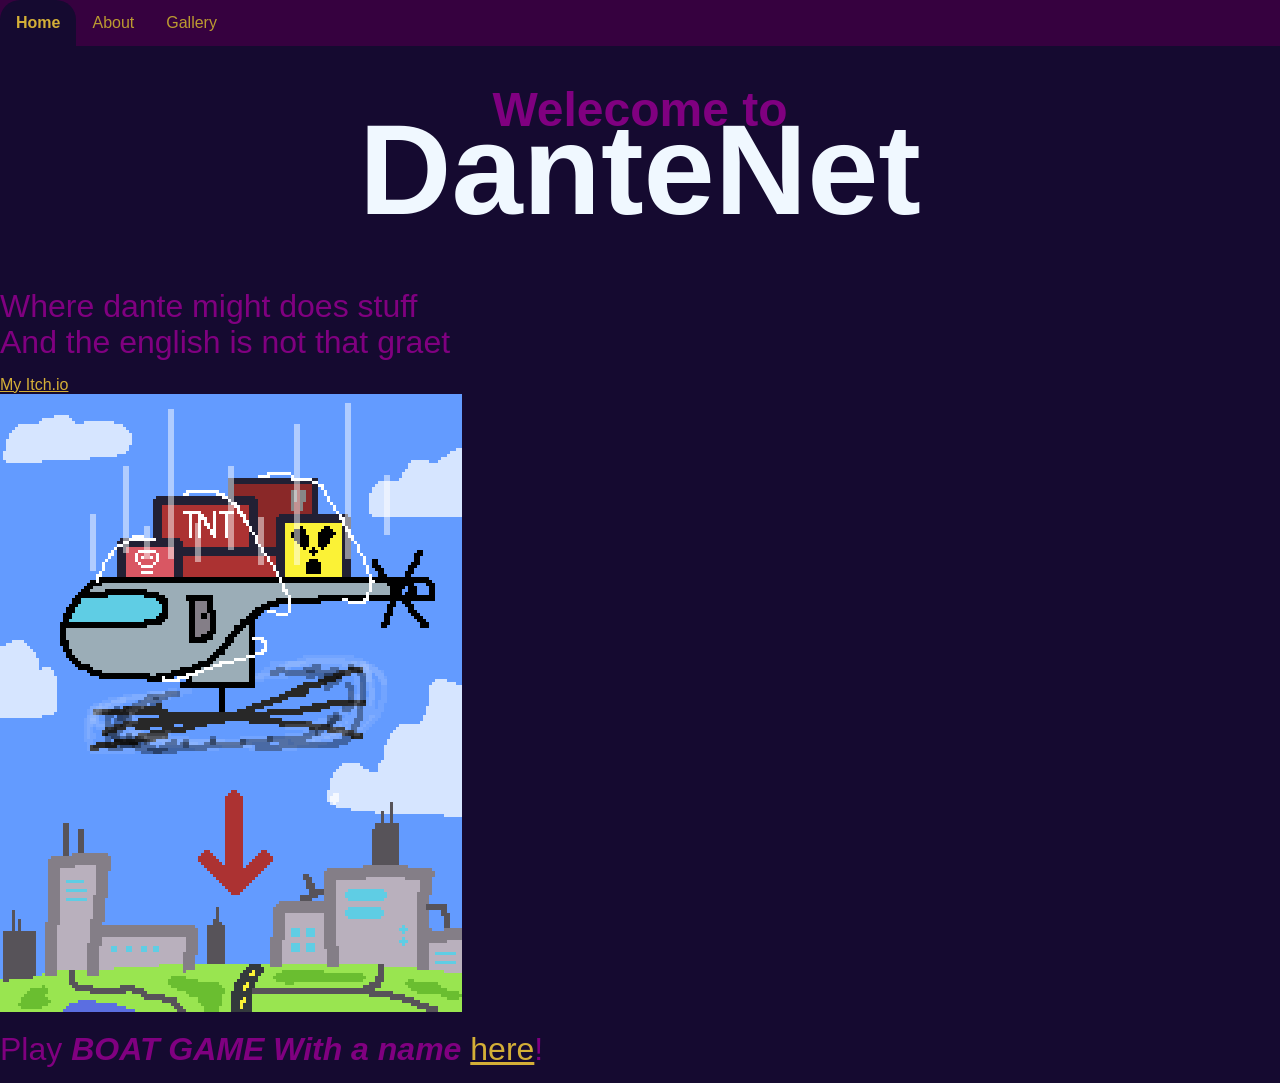
<file: index.html>
<!DOCTYPE html>
<html>
<head>
    <title>DanteNet</title>
    
    <!-- Load the default style sheed-->
    <link rel="icon" href="favicon.ico">
    <link rel="stylesheet" href="css/style.css">
</head>

<body>
    <ul>
        <li><a href="index.html" class="activePage">Home</a></li>
        <li><a href="about.html">About</a></li>
        <li><a href="gallery.html">Gallery</a></li>

    </ul>

    <div style="justify-self: center; max-width: 1200;">
        <h2>Welecome to</h2>
        <h1>DanteNet</h1>

        <p>Where dante might does stuff</p>
        <p>And the english is not that graet</p>

        <a href="https://DanteGraet.itch.io">My Itch.io</a>
        <br>
        <img src="image/gallery/droppacopter.png">

        <iframe allowtransparency="true" width="485" height="402" src="https://scratch.mit.edu/projects/embed/545055939/?autostart=true" frameborder="0" allowfullscreen></iframe>

    </div>
    
</body>

<footer>
    <p> Play <b><i>BOAT GAME With a name</i></b> <a href="https://scratch.mit.edu/projects/545055939/fullscreen/">here</a>!</p>
</footer>
<html>
</file>
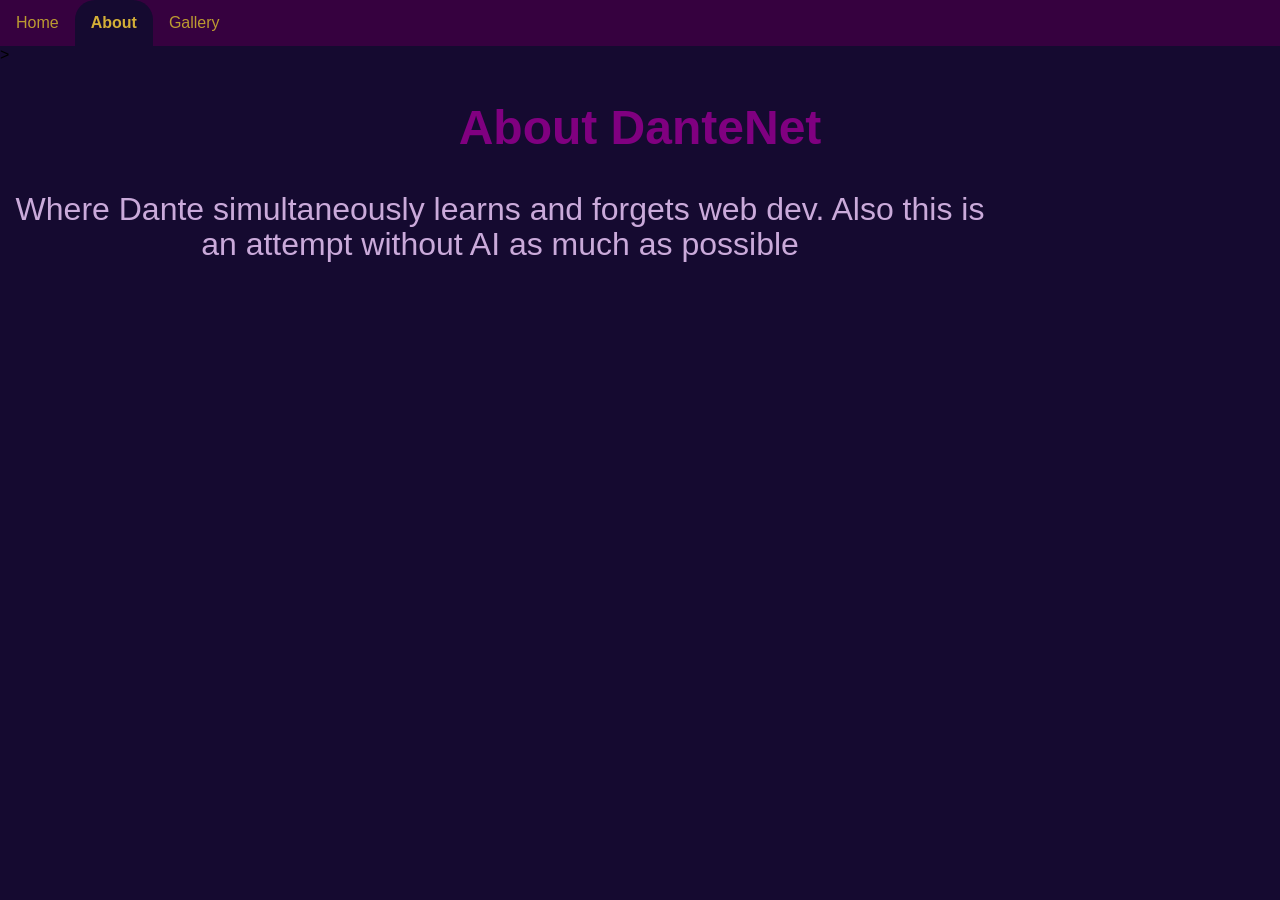
<file: about.html>
<!DOCTYPE html>
<html>
<head>
    <title>DanteNet</title>
    
    <!-- Load the default style sheed-->
    <link rel="icon" href="favicon.ico">
    <link rel="stylesheet" href="css/style.css">
</head>

<body>
    <ul style="z-index: 1000;">
        <li><a href="index.html">Home</a></li>
        <li><a href="about.html" class="activePage">About</a></li>
        <li><a href="gallery.html">Gallery</a></li>
    </ul>

    <!-- about -->>
    <div class="about">
        <h2>About DanteNet</h2>

        <p style="max-width: 1000px;">Where Dante simultaneously learns and forgets web dev. Also this is an attempt without AI as much as possible</p>
       
    </div>
</body>
<html>
</file>
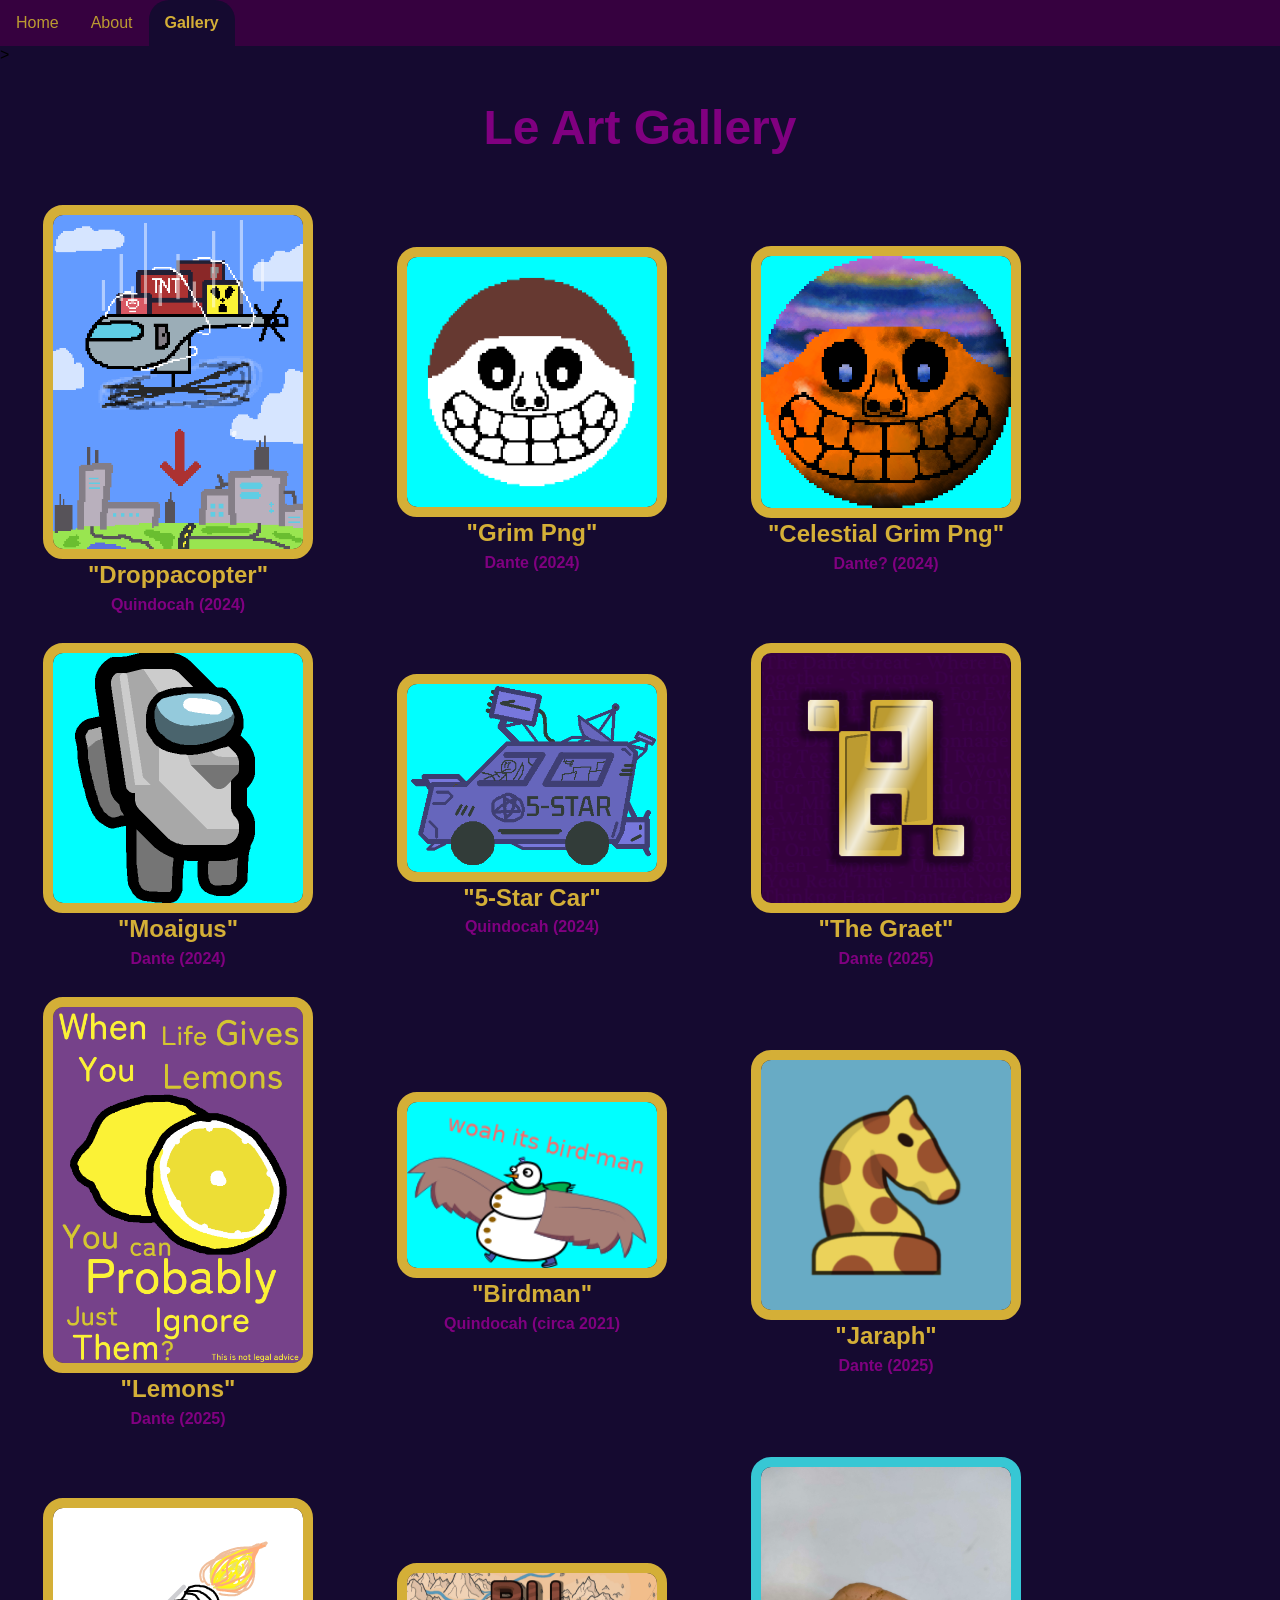
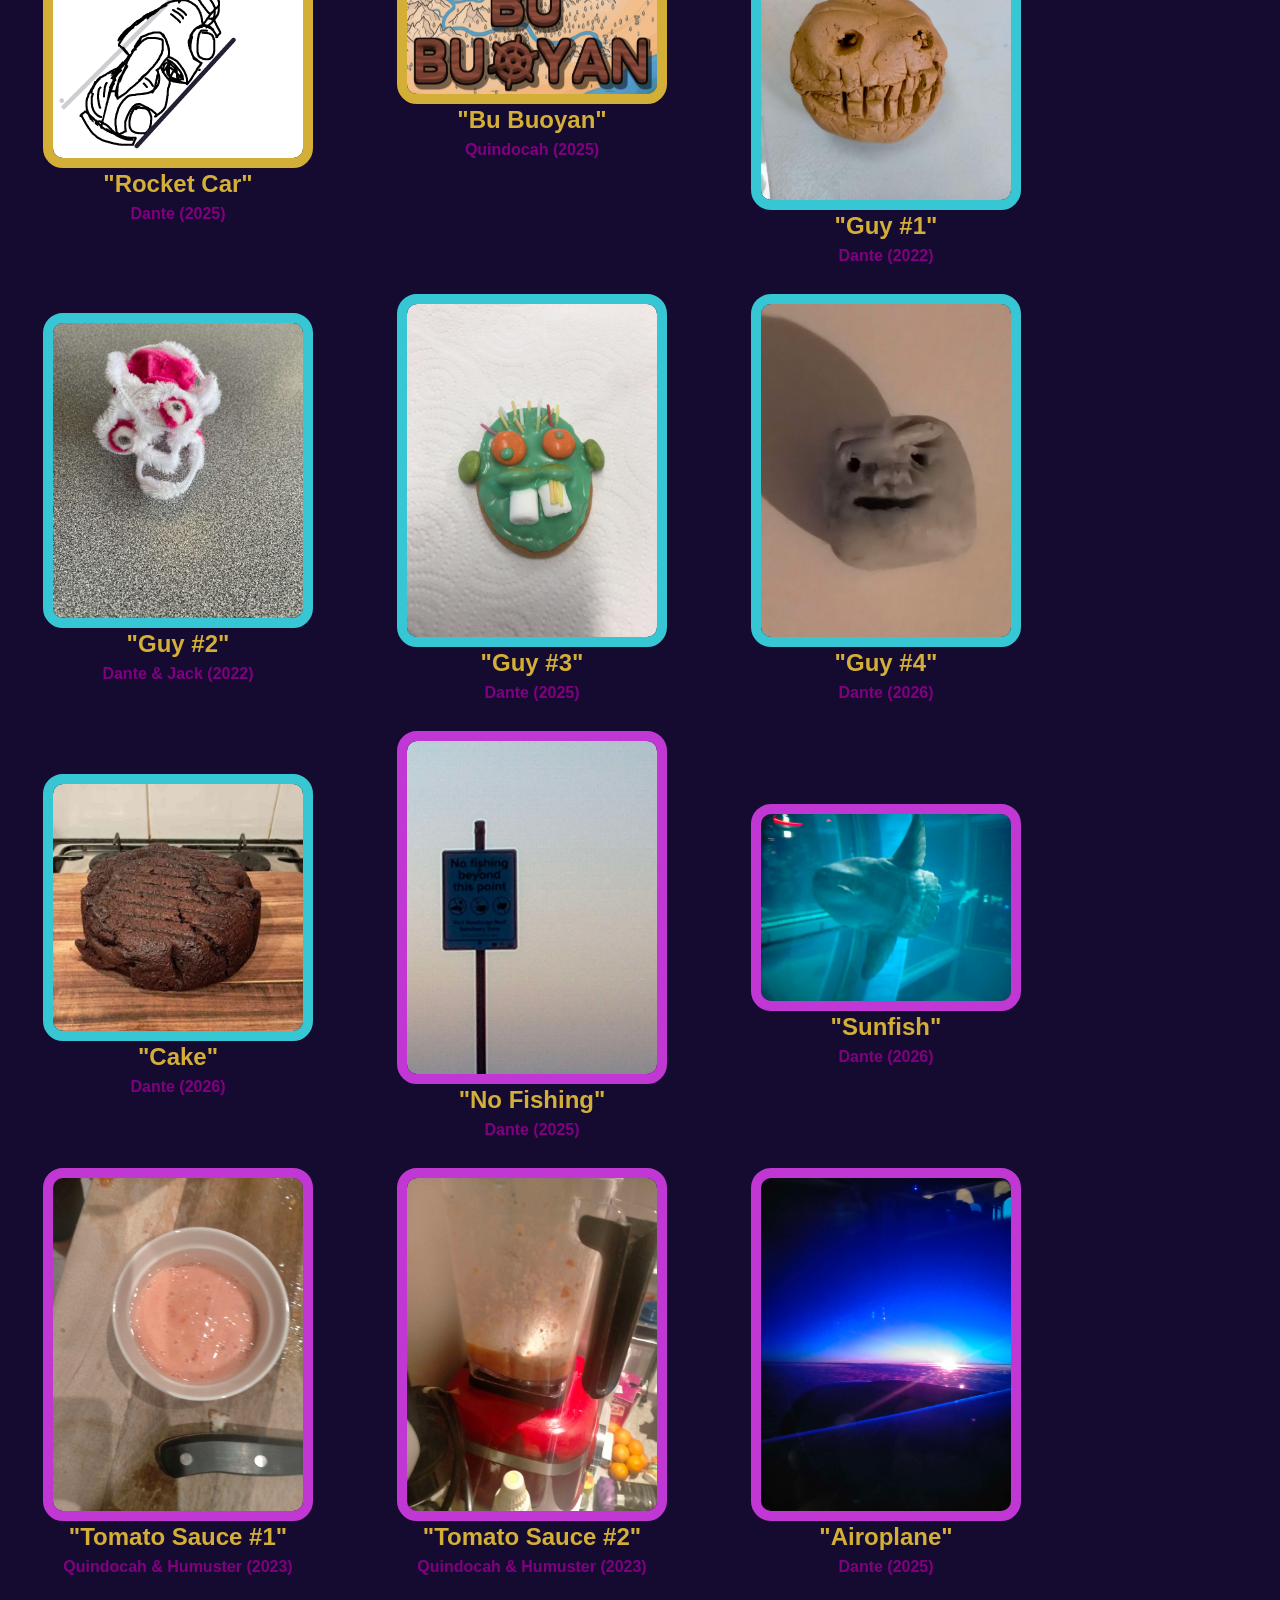
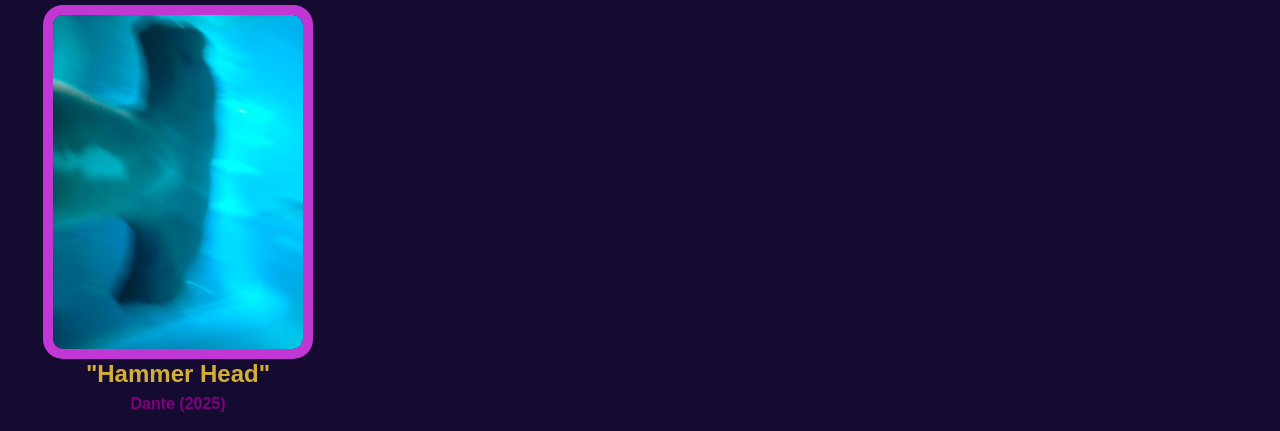
<file: gallery.html>
<!DOCTYPE html>
<html>
<head>
    <title>DanteNet</title>
    
    <!-- Load the default style sheed-->
    <link rel="icon" href="favicon.ico">
    <link rel="stylesheet" href="css/style.css">
</head>

<body>
    <ul style="z-index: 1000;">
        <li><a href="index.html">Home</a></li>
        <li><a href="about.html">About</a></li>
        <li><a href="gallery.html" class="activePage">Gallery</a></li>
    </ul>

    <!-- about -->>
    <div style="max-width: 1500; justify-content: center; justify-self: center;">
        <h2>Le Art Gallery</h2>

        <table class="gallery">
            <tr>
                <th>
                    <img src="image/gallery/droppacopter.png">
                    <h2>"Droppacopter"</h2>
                    <h3>Quindocah (2024)</h3>
                </th>
                <th>
                    <img src="image/gallery/grimPng.png" style="background-color: aqua;">
                    <h2>"Grim Png"</h2>
                    <h3>Dante (2024)</h3>
                </th>
                <th>
                    <img src="image/gallery/celestialGrimPng.png" style="background-color: aqua;">
                    <h2>"Celestial Grim Png"</h2>
                    <h3>Dante? (2024)</h3>
                </th>
            </tr>
            <tr>
                <th>
                    <img src="image/gallery/moaigus.png" style="background-color: aqua;">
                    <h2>"Moaigus"</h2>
                    <h3>Dante (2024)</h3>
                </th>
                <th>
                    <img src="image/gallery/5starCar.png" style="background-color: aqua;">
                    <h2>"5-Star Car"</h2>
                    <h3>Quindocah (2024)</h3>
                </th>
                <th>
                    <img src="image/gallery/danteGraet.png" style="background-color: aqua;">
                    <h2>"The Graet"</h2>
                    <h3>Dante (2025)</h3>
                </th>
            </tr>
            <tr>
                <th>
                    <img src="image/gallery/lemons.png" style="background-color: aqua;">
                    <h2>"Lemons"</h2>
                    <h3>Dante (2025)</h3>
                </th>
                <th>
                    <img src="image/gallery/birdman.png" style="background-color: aqua;">
                    <h2>"Birdman"</h2>
                    <h3>Quindocah (circa 2021)</h3>
                </th>
                <th>
                    <img src="image/gallery/jaraph.png" style="background-color: white;">
                    <h2>"Jaraph"</h2>
                    <h3>Dante (2025)</h3>
                </th>
            </tr>
            <tr>
                <th>
                    <img src="image/gallery/rocketCar.png" style="background-color: white;">
                    <h2>"Rocket Car"</h2>
                    <h3>Dante (2025)</h3>
                </th>
                <th>
                    <img src="image/gallery/buBuoyan.png" style="background-color: aqua;">
                    <h2>"Bu Buoyan"</h2>
                    <h3>Quindocah (2025)</h3>
                </th>
                <th class="galleryCreation">
                    <img src="image/gallery/guy1.jpg" style="background-color: aqua;">
                    <h2>"Guy #1"</h2>
                    <h3>Dante (2022)</h3>
                </th>
            </tr>
            <tr>
                <th class="galleryCreation">
                    <img src="image/gallery/guy2.jpg" style="background-color: white;">
                    <h2>"Guy #2"</h2>
                    <h3>Dante & Jack (2022)</h3>
                </th>
                <th class="galleryCreation">
                    <img src="image/gallery/guy3.jpg" style="background-color: aqua;">
                    <h2>"Guy #3"</h2>
                    <h3>Dante (2025)</h3>
                </th>
                <th class="galleryCreation">
                    <img src="image/gallery/guy4.jpg" style="background-color: aqua;">
                    <h2>"Guy #4"</h2>
                    <h3>Dante (2026)</h3>
                </th>
            </tr>
            <tr>
                <th class="galleryCreation">
                    <img src="image/gallery/cake.jpg" style="background-color: white;">
                    <h2>"Cake"</h2>
                    <h3>Dante (2026)</h3>
                </th>
                <th class="galleryPhoto">
                    <img src="image/gallery/noFishing.jpg" style="background-color: white;">
                    <h2>"No Fishing"</h2>
                    <h3>Dante (2025)</h3>
                </th>
                <th class="galleryPhoto">
                    <img src="image/gallery/sunfish.jpg" style="background-color: white;">
                    <h2>"Sunfish"</h2>
                    <h3>Dante (2026)</h3>
                </th>
            </tr>
            <tr>
                <th class="galleryPhoto">
                    <img src="image/gallery/tomatoSauce1.jpg" style="background-color: white;">
                    <h2>"Tomato Sauce #1"</h2>
                    <h3>Quindocah & Humuster (2023)</h3>
                </th>
                <th class="galleryPhoto">
                    <img src="image/gallery/tomatoSauce2.jpg" style="background-color: white;">
                    <h2>"Tomato Sauce #2"</h2>
                    <h3>Quindocah & Humuster (2023)</h3>
                </th>
                <th class="galleryPhoto">
                    <img src="image/gallery/airoplane.jpg" style="background-color: white;">
                    <h2>"Airoplane"</h2>
                    <h3>Dante (2025)</h3>
                </th>
            </tr>
            <tr>
                <th class="galleryPhoto">
                    <img src="image/gallery/hammerHead.jpg" style="background-color: white;">
                    <h2>"Hammer Head"</h2>
                    <h3>Dante (2025)</h3>
                </th>
            </tr>
        </table>
    </div>
</body>
<html>
</file>
<file: css/style.css>
body {
    background-color: #150a30;
    font-family: 'Segoe UI', Tahoma, Geneva, Verdana, sans-serif;
    margin: 0px;
}

a {
    color: #d4af37;
}

ul {
    position: sticky;
    top: 0px;
    width: 100%;
    list-style-type: none;
    margin: 0;
    padding: 0;
    overflow: hidden;
    background-color: #36013f;
}

ul li {
    float: left;
}

ul li a {
    display: block;
    color: #bc9b31;
    text-align: center;
    padding: 14px 16px;
    text-decoration: none;
    border-radius: 20px;
}

ul li a:hover {
    background-color: #3c014b;
    color: #d4af37;
}

ul li a.activePage {
    background-color: #150a30;
    color: #d4af37;
    font-weight: bold;
    border-bottom-left-radius: 0px;
    border-bottom-right-radius: 0px;
}


h1 {
    text-align: center;
    transform: translateY(-50px);
    color: aliceblue;
    font-size: 128px;
    line-height: 0px;
}
h2 {
    text-align: center;
    
    color:purple;
    font-size: 48px;
    line-height: 100%;

}

p {
    font-family: 'Segoe UI', Tahoma, Geneva, Verdana, sans-serif;
    font-size: 32px;
    line-height: 10%;
    color: purple;
}

.about p {
    font-family: 'Segoe UI', Tahoma, Geneva, Verdana, sans-serif;
    font-size: 32px;
    line-height: 110%;
    color: #caaada;

    text-align: center;
    justify-self: center;
}


.gallery table, th, td {
    width: 350px;
    justify-content: center;
}

.gallery img {
    transform: translateY(20px);
    border-radius: 10px;
    outline-style: solid  ;
    outline-width: 10px;
    outline-color: #d4af37;
    width: 250px;
}

.galleryCreation img {
    outline-color: #37c7d4;
}

.galleryPhoto img {
    outline-color: #c137d4;
}

.gallery h2 {
    transform: translateY(10px);
    color: #d4af37;
    font-size: 24px;
    line-height: 100%;
    font-weight: bold;
}

.gallery h3 {
    color: purple;
    font-size: 16px;
    line-height: 100%;
}
</file>
